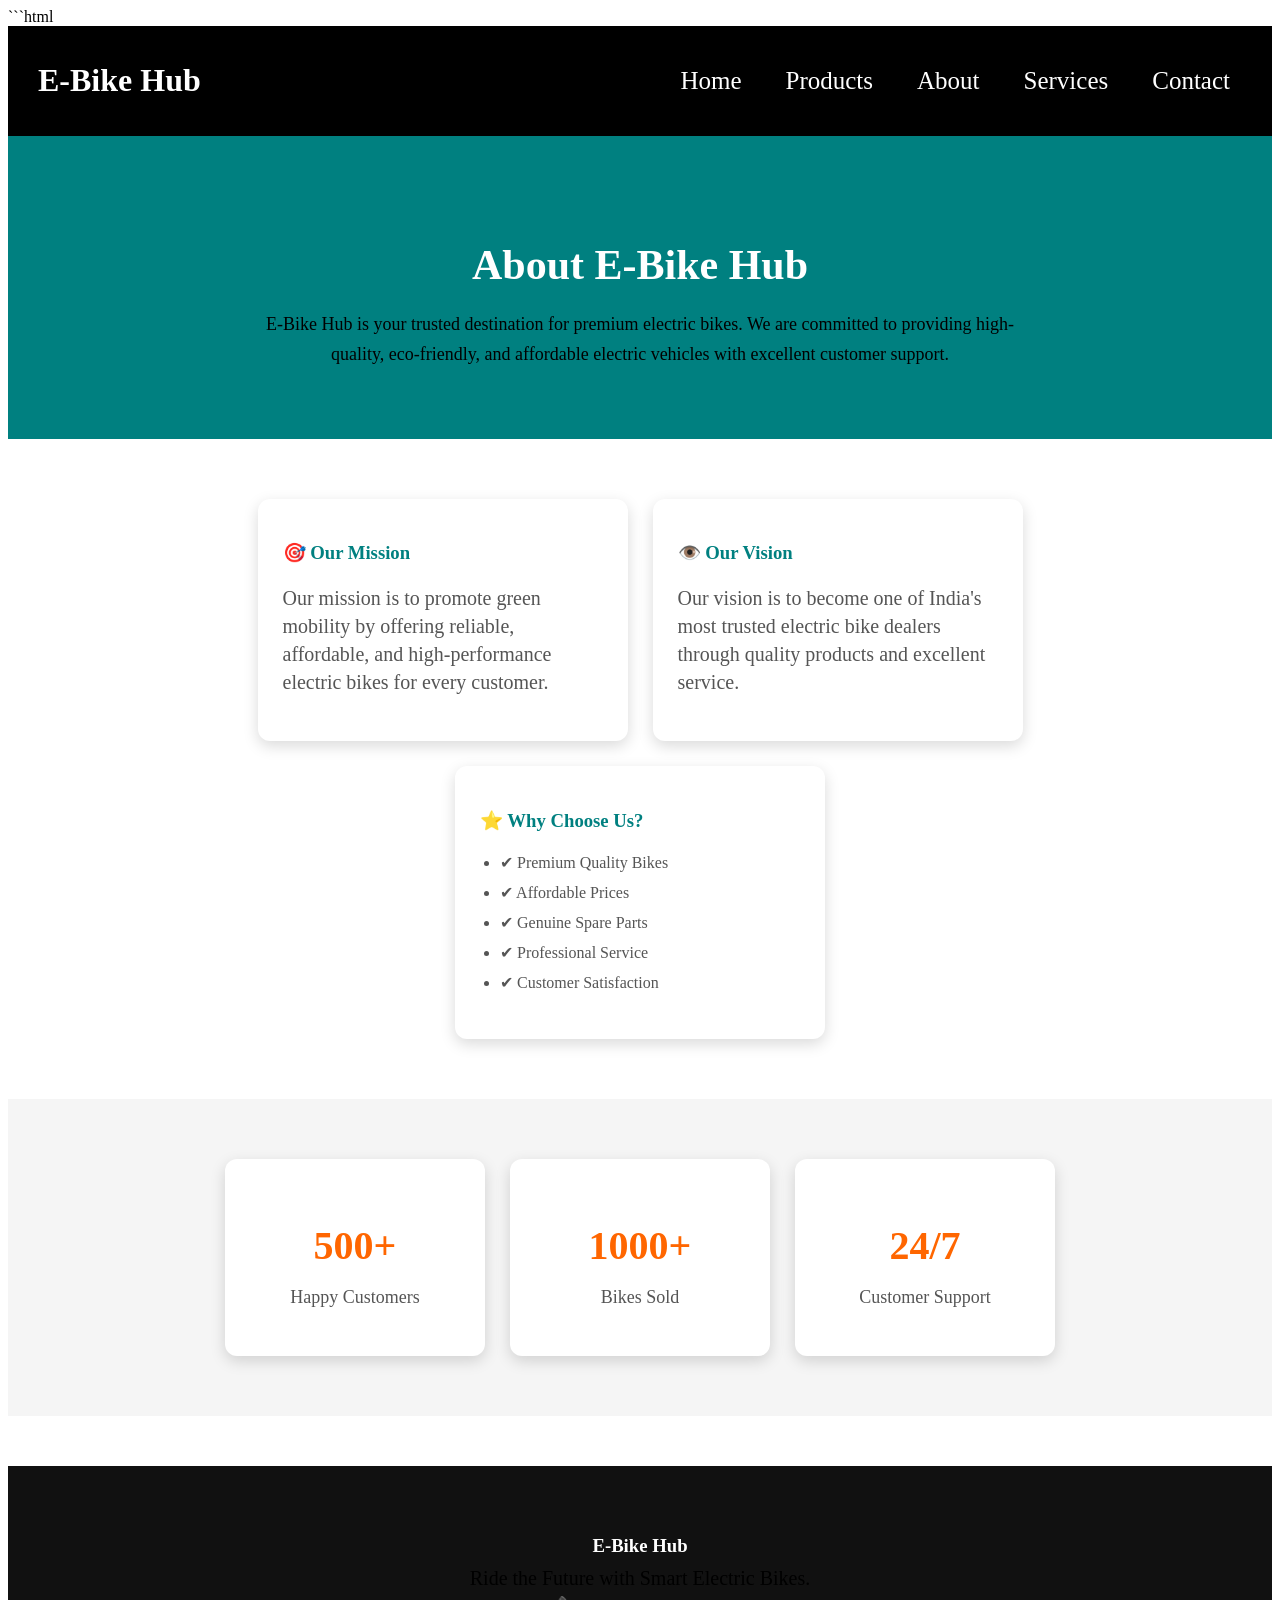
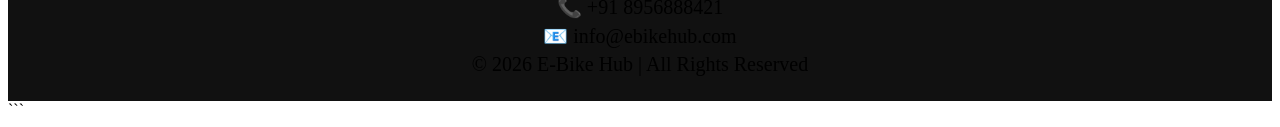
<file: about.html>
```html
<!DOCTYPE html>
<html lang="en">
<head>
    <meta charset="UTF-8">
    <meta name="viewport" content="width=device-width, initial-scale=1.0">
    <title>About Us | E-Bike Hub</title>
    <link rel="stylesheet" href="style.css">
</head>
<body>

<header>
    <h1>E-Bike Hub</h1>

    <nav>
        <a href="index.html">Home</a>
        <a href="Product.html">Products</a>
        <a href="about.html">About</a>
        <a href="services.html">Services</a>
        <a href="contact.html">Contact</a>
    </nav>
</header>

<section class="about-hero">
    <h2>About E-Bike Hub</h2>
    <p>
        E-Bike Hub is your trusted destination for premium electric bikes.
        We are committed to providing high-quality, eco-friendly, and affordable
        electric vehicles with excellent customer support.
    </p>
</section>

<section class="about-content">

    <div class="about-box">
        <h3>🎯 Our Mission</h3>
        <p>
            Our mission is to promote green mobility by offering reliable,
            affordable, and high-performance electric bikes for every customer.
        </p>
    </div>

    <div class="about-box">
        <h3>👁️ Our Vision</h3>
        <p>
            Our vision is to become one of India's most trusted electric bike
            dealers through quality products and excellent service.
        </p>
    </div>

    <div class="about-box">
        <h3>⭐ Why Choose Us?</h3>
        <ul>
            <li>✔ Premium Quality Bikes</li>
            <li>✔ Affordable Prices</li>
            <li>✔ Genuine Spare Parts</li>
            <li>✔ Professional Service</li>
            <li>✔ Customer Satisfaction</li>
        </ul>
    </div>

</section>

<section class="about-stats">

    <div class="stat-card">
        <h2>500+</h2>
        <p>Happy Customers</p>
    </div>

    <div class="stat-card">
        <h2>1000+</h2>
        <p>Bikes Sold</p>
    </div>

    <div class="stat-card">
        <h2>24/7</h2>
        <p>Customer Support</p>
    </div>

</section>

<footer>
    <h3>E-Bike Hub</h3>
    <p>Ride the Future with Smart Electric Bikes.</p>
    <p>📞 +91 8956888421</p>
    <p>📧 info@ebikehub.com</p>
    <p>© 2026 E-Bike Hub | All Rights Reserved</p>
</footer>

</body>
</html>
```
</file>
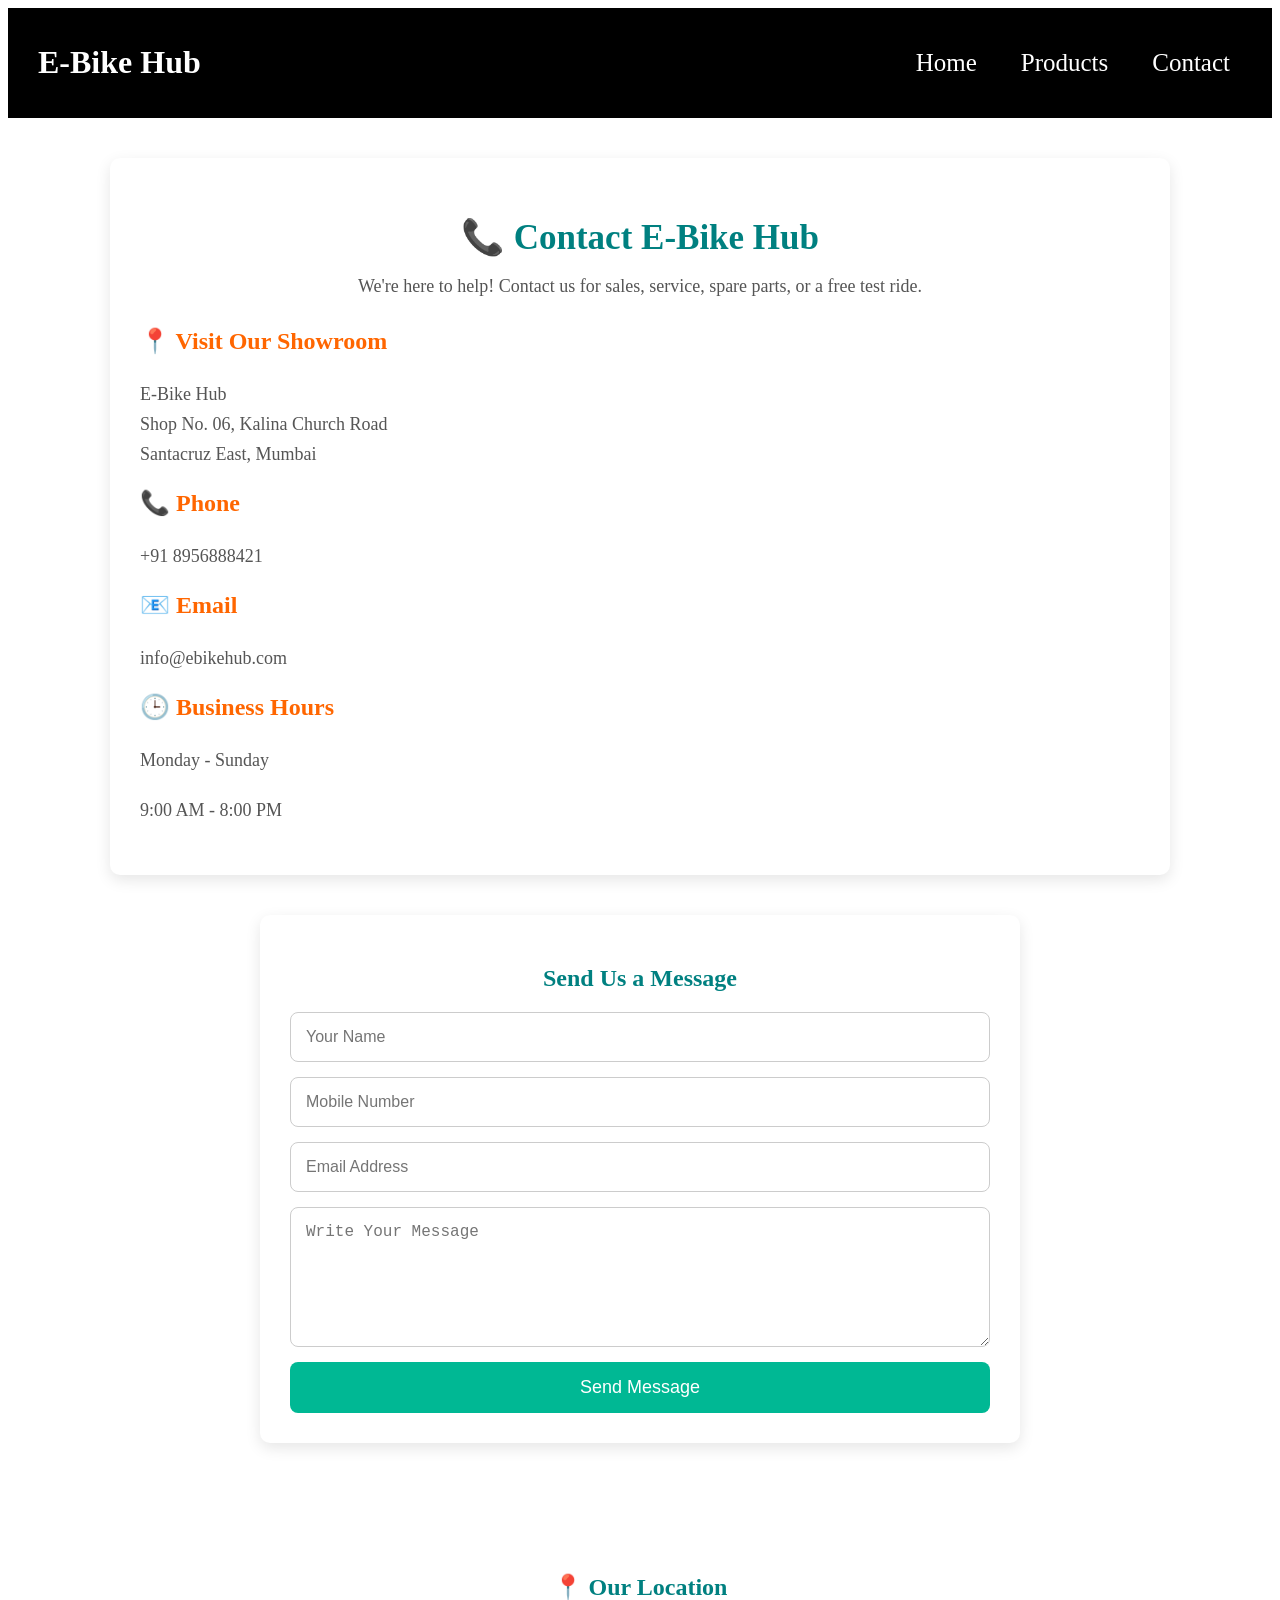
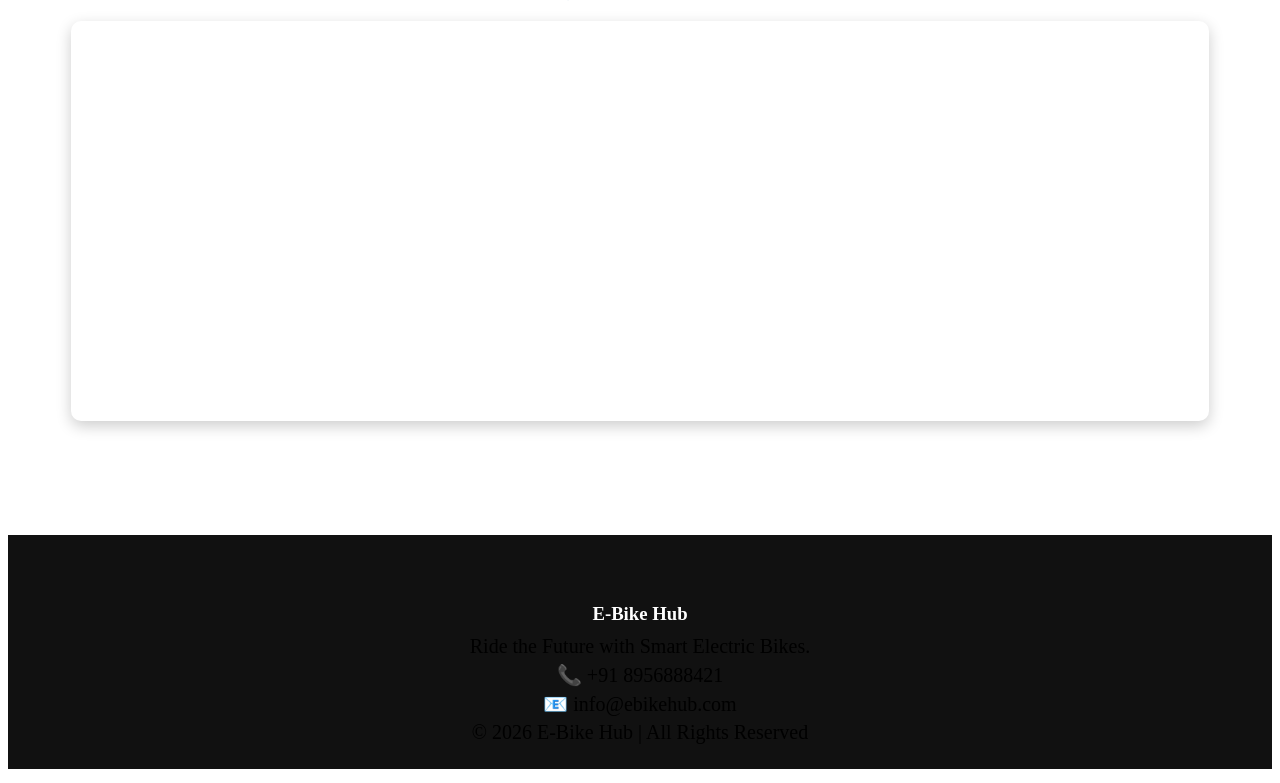
<file: contact.html>
<!DOCTYPE html>
<html lang="en">
<head>
    <meta charset="UTF-8">
    <meta name="viewport" content="width=device-width, initial-scale=1.0">
    <title>Contact Us | E-Bike Hub</title>
    <link rel="stylesheet" href="style.css">
</head>
<body>

<header>
    <h1>E-Bike Hub</h1>

    <nav>
        <a href="index.html">Home</a>
        <a href="Product.html">Products</a>
        <a href="contact.html">Contact</a>
    </nav>
</header>

<section class="contact-page">
    <h2>📞 Contact E-Bike Hub</h2>
    <p>We're here to help! Contact us for sales, service, spare parts, or a free test ride.</p>

    <div class="contact-info">

        <h3>📍 Visit Our Showroom</h3>
        <p>
            E-Bike Hub <br>
            Shop No. 06, Kalina Church Road <br>
            Santacruz East, Mumbai
        </p>

        <h3>📞 Phone</h3>
        <p>+91 8956888421</p>

        <h3>📧 Email</h3>
        <p>info@ebikehub.com</p>

        <h3>🕒 Business Hours</h3>
        <p>Monday - Sunday</p>
        <p>9:00 AM - 8:00 PM</p>

    </div>
</section>

<section class="contact-form">
    <h2>Send Us a Message</h2>

    <form>
        <input type="text" placeholder="Your Name" required>

        <input type="tel" placeholder="Mobile Number" required>

        <input type="email" placeholder="Email Address" required>

        <textarea rows="6" placeholder="Write Your Message" required></textarea>

        <button type="submit">Send Message</button>
    </form>
</section>

<section class="map">
    <h2>📍 Our Location</h2>

    <iframe
        src="https://www.google.com/maps/embed?pb=!1m18!1m12!1m3!1d3770.643398926283!2d72.86802759999999!3d19.079410100000004!2m3!1f0!2f0!3f0!3m2!1i1024!2i768!4f13.1!3m3!1m2!1s0x3be7a92e99c13399%3A0xb0d055a4bb04dc0d!2sE-Bike%20Hub!5e0!3m2!1sen!2sin!4v1781873737585!5m2!1sen!2sin"
        width="100%"
        height="400"
        style="border:0;"
        allowfullscreen=""
        loading="lazy">
    </iframe>
</section>

<footer>
    <h3>E-Bike Hub</h3>
    <p>Ride the Future with Smart Electric Bikes.</p>
    <p>📞 +91 8956888421</p>
    <p>📧 info@ebikehub.com</p>
    <p>© 2026 E-Bike Hub | All Rights Reserved</p>
</footer>

</body>
</html>
</file>
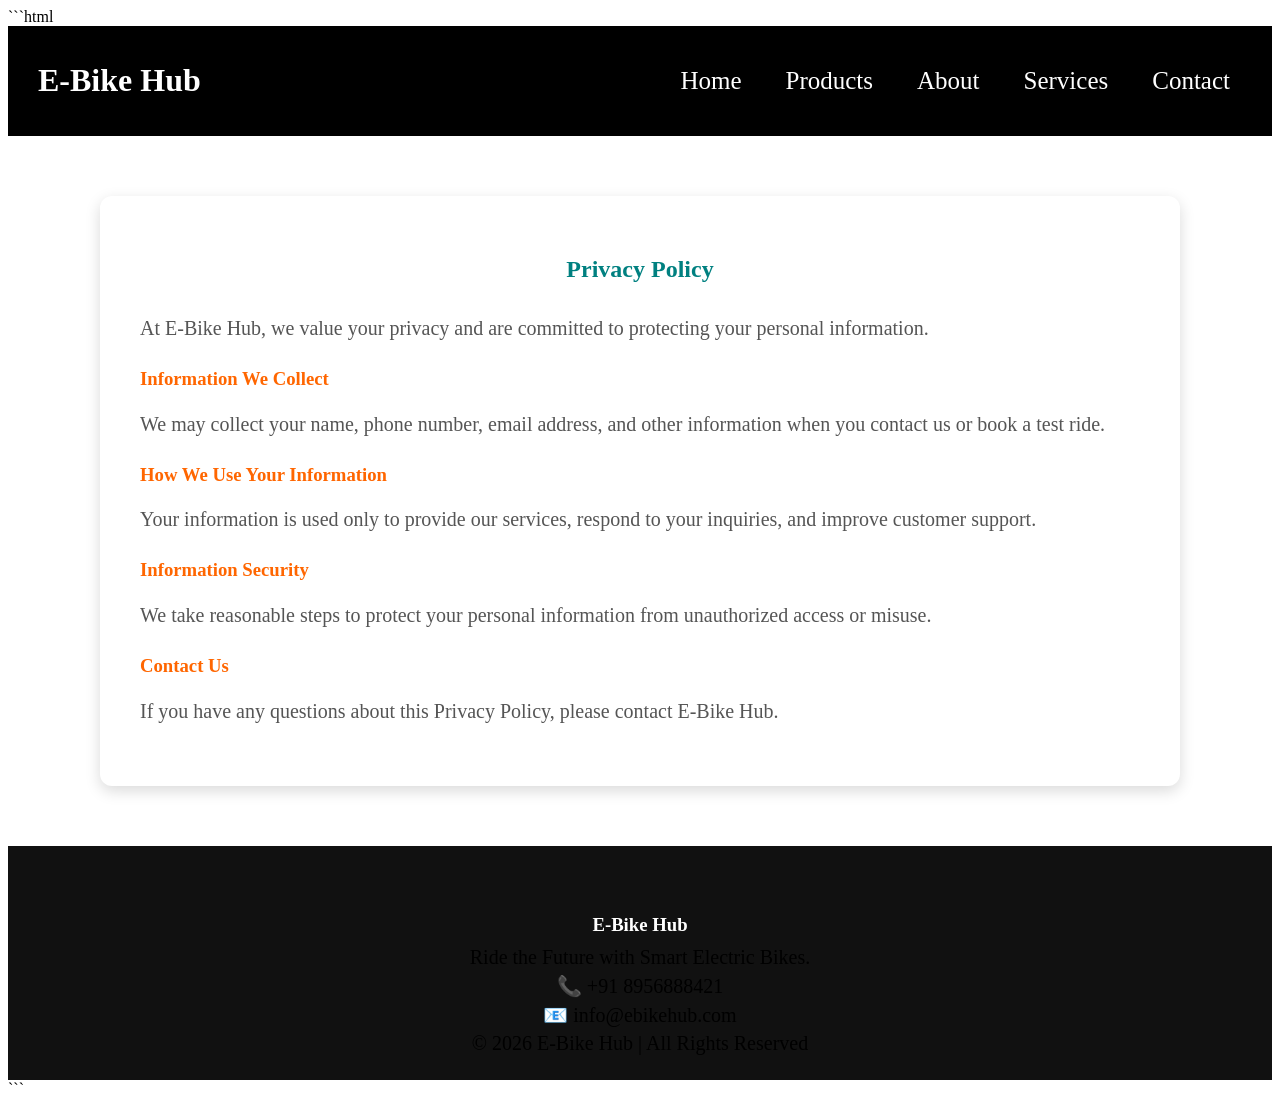
<file: privacy.html>
```html
<!DOCTYPE html>
<html lang="en">
<head>
    <meta charset="UTF-8">
    <meta name="viewport" content="width=device-width, initial-scale=1.0">
    <title>Privacy Policy | E-Bike Hub</title>
    <link rel="stylesheet" href="style.css">
</head>
<body>

<header>
    <h1>E-Bike Hub</h1>

    <nav>
        <a href="index.html">Home</a>
        <a href="Product.html">Products</a>
        <a href="about.html">About</a>
        <a href="services.html">Services</a>
        <a href="contact.html">Contact</a>
    </nav>
</header>

<section class="privacy-page">

    <h2>Privacy Policy</h2>

    <p>
        At E-Bike Hub, we value your privacy and are committed to protecting
        your personal information.
    </p>

    <h3>Information We Collect</h3>
    <p>
        We may collect your name, phone number, email address, and other
        information when you contact us or book a test ride.
    </p>

    <h3>How We Use Your Information</h3>
    <p>
        Your information is used only to provide our services, respond to
        your inquiries, and improve customer support.
    </p>

    <h3>Information Security</h3>
    <p>
        We take reasonable steps to protect your personal information from
        unauthorized access or misuse.
    </p>

    <h3>Contact Us</h3>
    <p>
        If you have any questions about this Privacy Policy, please contact
        E-Bike Hub.
    </p>

</section>

<footer>
    <h3>E-Bike Hub</h3>
    <p>Ride the Future with Smart Electric Bikes.</p>
    <p>📞 +91 8956888421</p>
    <p>📧 info@ebikehub.com</p>
    <p>© 2026 E-Bike Hub | All Rights Reserved</p>
</footer>

</body>
</html>
```
</file>
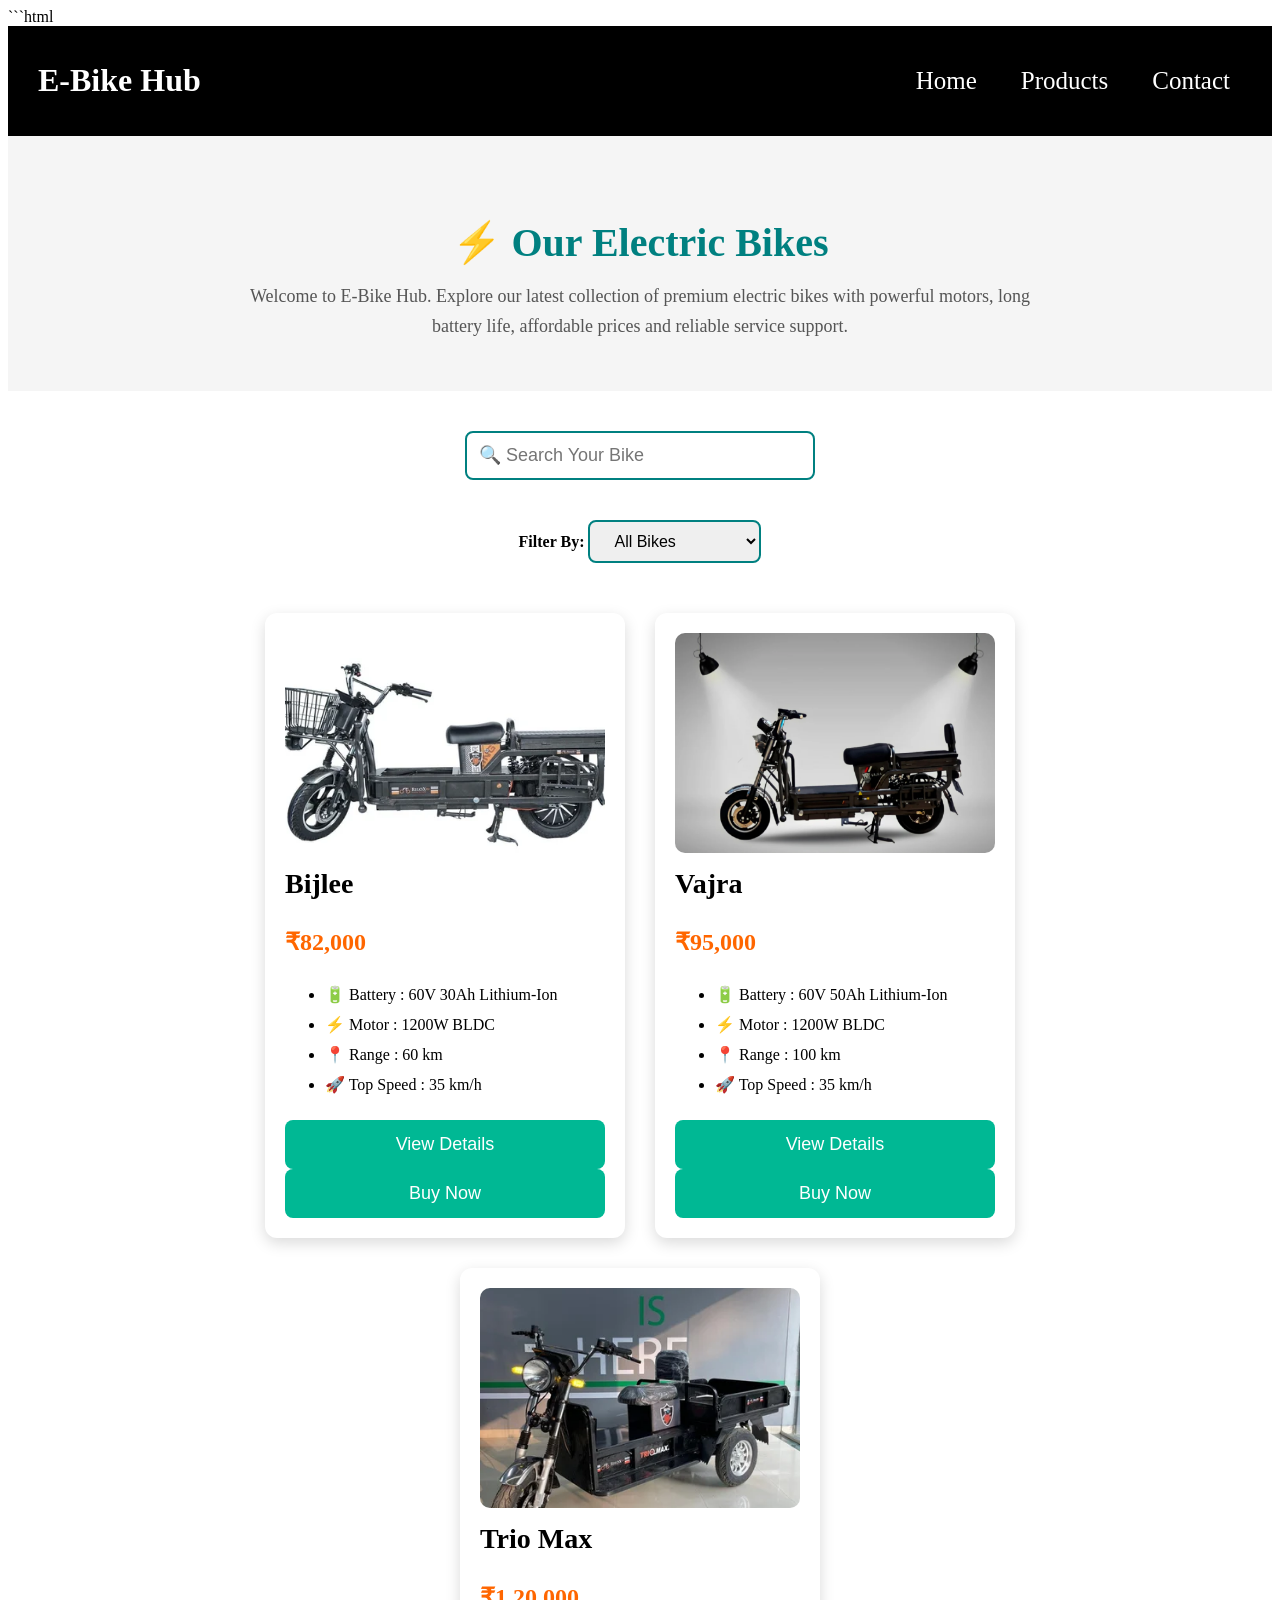
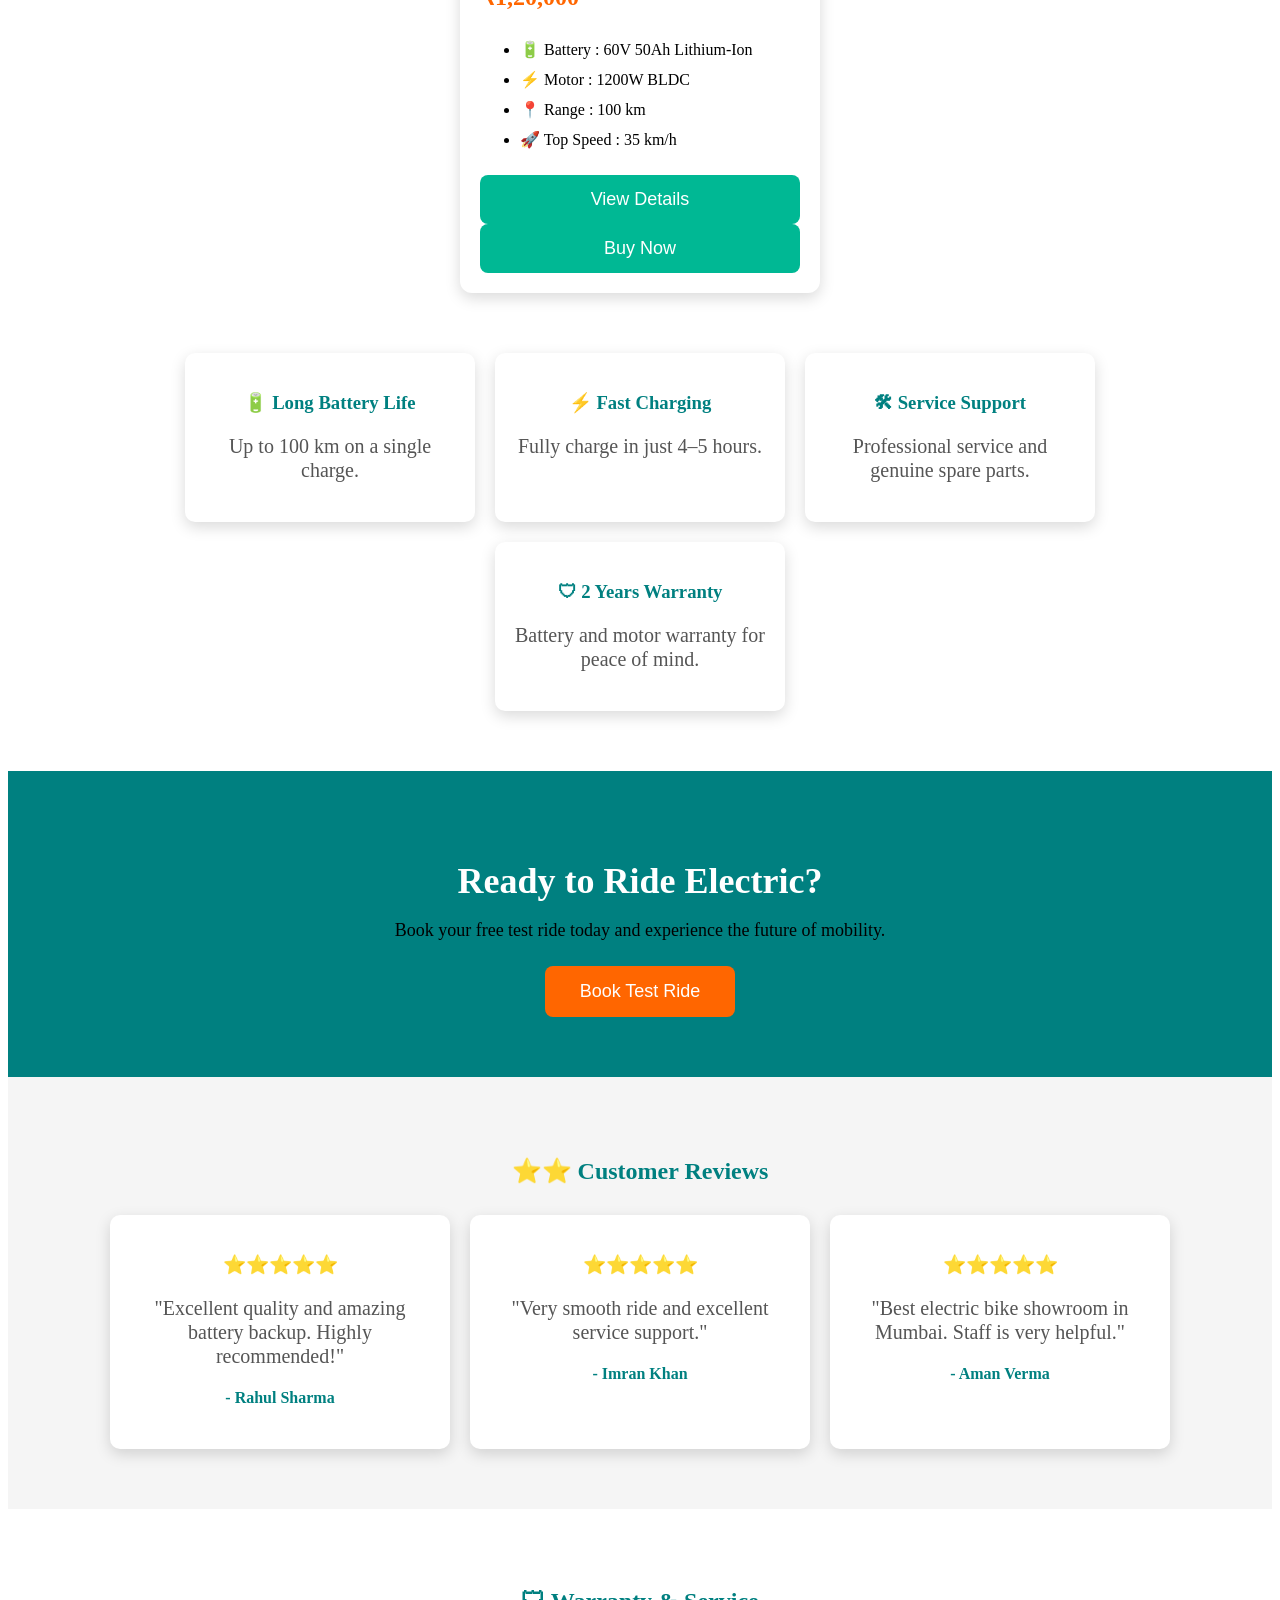
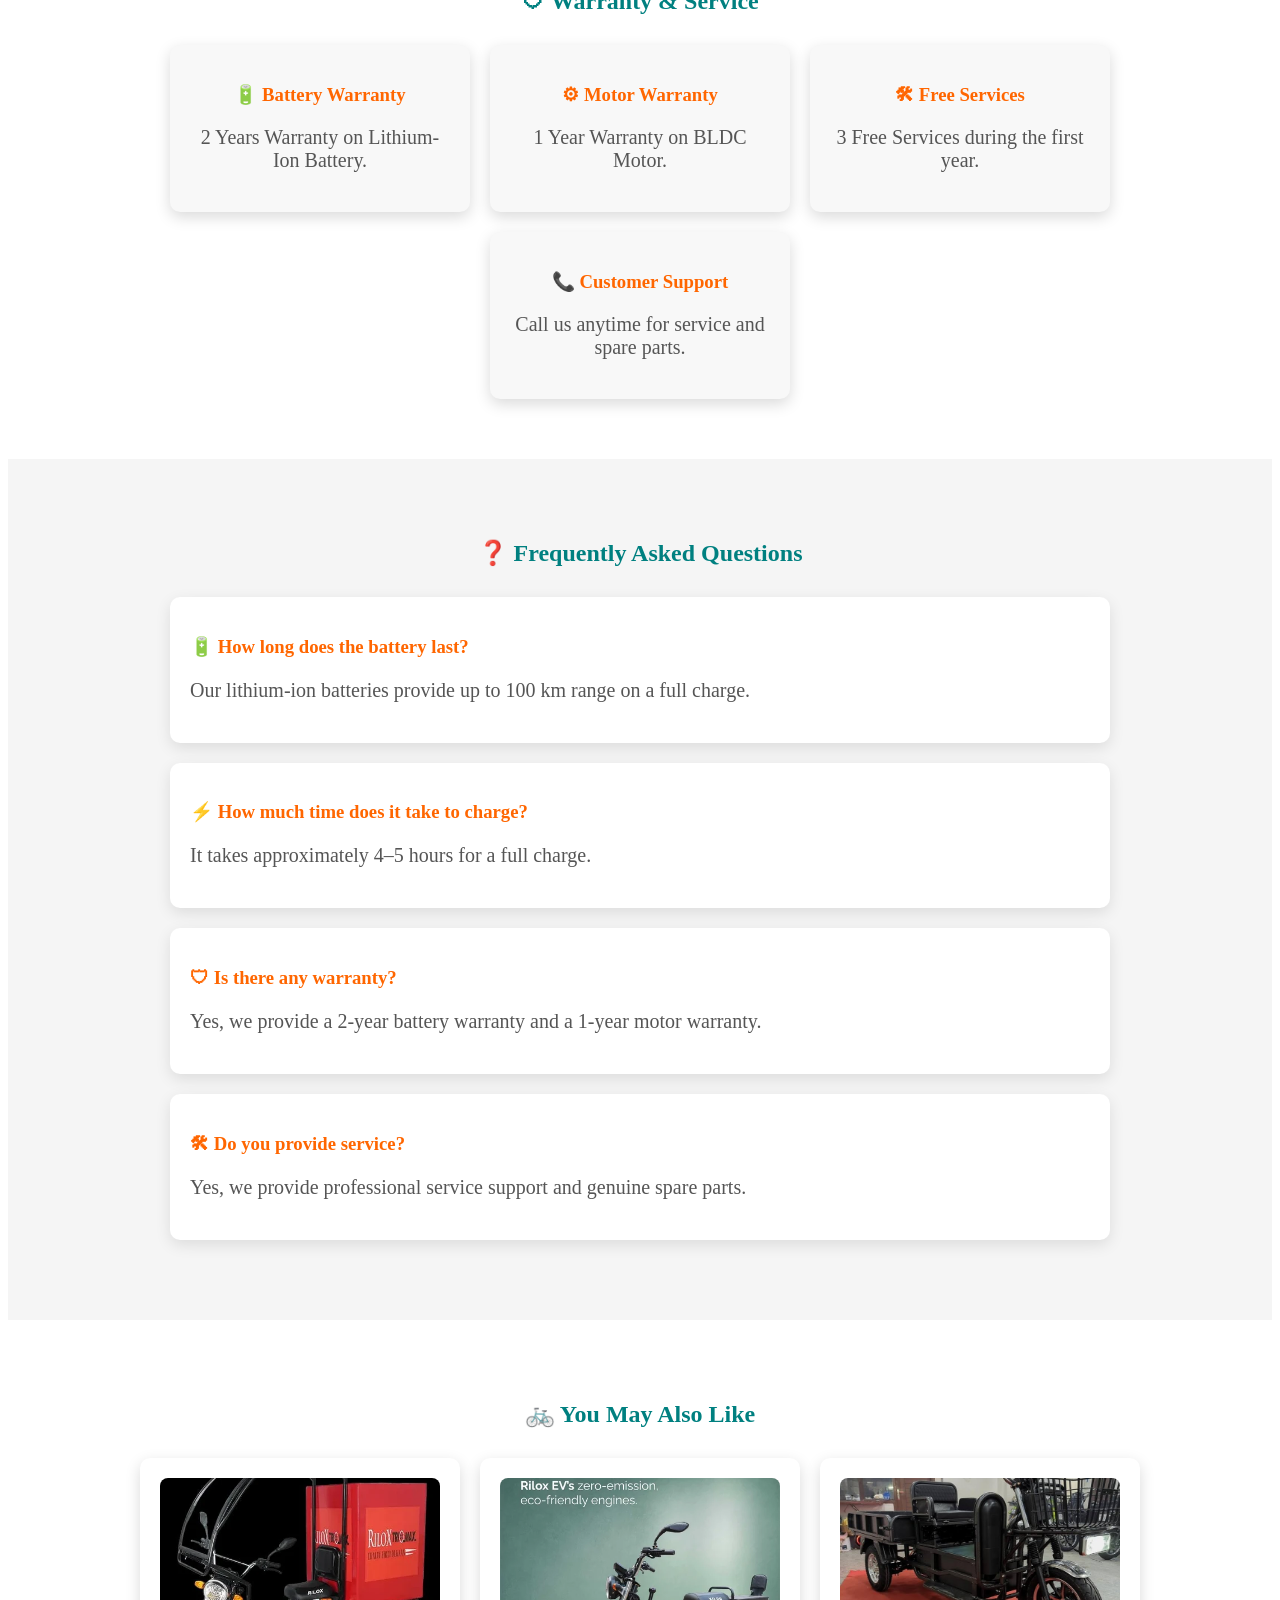
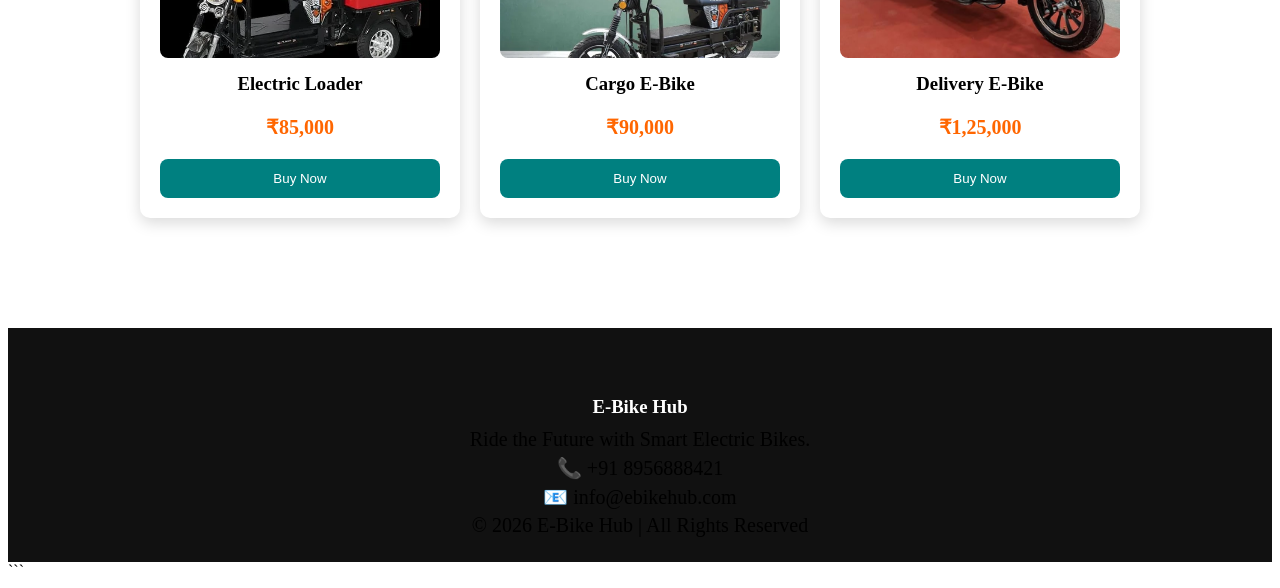
<file: Product.html>
```html
<!DOCTYPE html>
<html lang="en">
<head>
    <meta charset="UTF-8">
    <meta name="viewport" content="width=device-width, initial-scale=1.0">
    <title>Products | E-Bike Hub</title>
    <link rel="stylesheet" href="style.css">
</head>
<body>

<header>
    <h1>E-Bike Hub</h1>

    <nav>
        <a href="index.html">Home</a>
        <a href="Product.html">Products</a>
        <a href="contact.html">Contact</a>
    </nav>
</header>

<section class="product-page">

    <h2>⚡ Our Electric Bikes</h2>

    <p>
        Welcome to E-Bike Hub. Explore our latest collection of
        premium electric bikes with powerful motors, long battery life,
        affordable prices and reliable service support.
    </p>

</section>

<section class="search-box">
    <input type="text" id="searchBox" placeholder="🔍 Search Your Bike"   onkeyup="searchBike()">
</section>  

<section class="filter-section">

    <label><b>Filter By:</b></label>

    <select id="filter" onchange="filterBike()">
        <option value="all">All Bikes</option>
        <option value="budget">Under ₹90,000</option>
        <option value="premium">Above ₹90,000</option>
    </select>

</section>

<section class="products">

    <div class="product-card budget">
        <img src="images/img-20231028-wa0030-500x500.webp" alt="Bijlee">
        <h3>Bijlee</h3>
        <p class="price">₹82,000</p>

        <ul>
            <li>🔋 Battery : 60V 30Ah Lithium-Ion</li>
            <li>⚡ Motor : 1200W BLDC</li>
            <li>📍 Range : 60 km</li>
            <li>🚀 Top Speed : 35 km/h</li>
        </ul> 
        <button onclick="showDetails('Bijlee')">View Details</button>

       <button onclick="buyNow('Bijlee')">Buy Now</button>
         
    </div>

   <div class="product-card premium">
        <img src="images/vajra-battery-operated-scooter-1000x1000.webp" alt="Vajra">
        <h3>Vajra</h3>
        <p class="price">₹95,000</p>

        <ul>
            <li>🔋 Battery : 60V 50Ah Lithium-Ion</li>
            <li>⚡ Motor : 1200W BLDC</li>
            <li>📍 Range : 100 km</li>
            <li>🚀 Top Speed : 35 km/h</li>
        </ul> 

        <button onclick="showDetails('Vajra')">View Details</button>
         <button onclick="buyNow('Vajra')">Buy Now</button>
        
    </div>

    <div class="product-card premium">
        <img src="images/trio max 3 viller.webp" alt="Trio Max">
        <h3>Trio Max</h3>
        <p class="price">₹1,20,000</p>

        <ul>
            <li>🔋 Battery : 60V 50Ah Lithium-Ion</li>
            <li>⚡ Motor : 1200W BLDC</li>
            <li>📍 Range : 100 km</li>
            <li>🚀 Top Speed : 35 km/h</li>
        </ul>  
        <button onclick="showDetails('Trio Max')">View Details</button>

        <button onclick="buyNow('Trio Max')">Buy Now</button>
    </div>
     
</section>


<section class="product-features">

    <div class="feature-box">
        <h3>🔋 Long Battery Life</h3>
        <p>Up to 100 km on a single charge.</p>
    </div>

    <div class="feature-box">
        <h3>⚡ Fast Charging</h3>
        <p>Fully charge in just 4–5 hours.</p>
    </div>

    <div class="feature-box">
        <h3>🛠 Service Support</h3>
        <p>Professional service and genuine spare parts.</p>
    </div>

    <div class="feature-box">
        <h3>🛡 2 Years Warranty</h3>
        <p>Battery and motor warranty for peace of mind.</p>
    </div>

</section>  



<section class="cta-product">
    <h2>Ready to Ride Electric?</h2>
    <p>Book your free test ride today and experience the future of mobility.</p>

    <a href="contact.html">
        <button>Book Test Ride</button>
    </a>
</section>  

<section class="reviews">

    <h2>⭐⭐ Customer Reviews</h2>

    <div class="review-container">

        <div class="review-card">
            <h3>⭐⭐⭐⭐⭐</h3>
            <p>"Excellent quality and amazing battery backup. Highly recommended!"</p>
            <h4>- Rahul Sharma</h4>
        </div>

        <div class="review-card">
            <h3>⭐⭐⭐⭐⭐</h3>
            <p>"Very smooth ride and excellent service support."</p>
            <h4>- Imran Khan</h4>
        </div>

        <div class="review-card">
            <h3>⭐⭐⭐⭐⭐</h3>
            <p>"Best electric bike showroom in Mumbai. Staff is very helpful."</p>
            <h4>- Aman Verma</h4>
        </div>

    </div>

</section>  

<section class="warranty">

    <h2>🛡 Warranty & Service</h2>

    <div class="warranty-container">

        <div class="warranty-card">
            <h3>🔋 Battery Warranty</h3>
            <p>2 Years Warranty on Lithium-Ion Battery.</p>
        </div>

        <div class="warranty-card">
            <h3>⚙ Motor Warranty</h3>
            <p>1 Year Warranty on BLDC Motor.</p>
        </div>

        <div class="warranty-card">
            <h3>🛠 Free Services</h3>
            <p>3 Free Services during the first year.</p>
        </div>

        <div class="warranty-card">
            <h3>📞 Customer Support</h3>
            <p>Call us anytime for service and spare parts.</p>
        </div>

    </div>

</section>  

<section class="product-faq">

    <h2>❓ Frequently Asked Questions</h2>

    <div class="faq-item">
        <h3>🔋 How long does the battery last?</h3>
        <p>Our lithium-ion batteries provide up to 100 km range on a full charge.</p>
    </div>

    <div class="faq-item">
        <h3>⚡ How much time does it take to charge?</h3>
        <p>It takes approximately 4–5 hours for a full charge.</p>
    </div>

    <div class="faq-item">
        <h3>🛡 Is there any warranty?</h3>
        <p>Yes, we provide a 2-year battery warranty and a 1-year motor warranty.</p>
    </div>

    <div class="faq-item">
        <h3>🛠 Do you provide service?</h3>
        <p>Yes, we provide professional service support and genuine spare parts.</p>
    </div>

</section>  

<section class="related-products">

    <h2>🚲 You May Also Like</h2>

    <div class="related-container">

        <div class="related-card">
            <img src="images/1 loader.webp" alt="Electric Loader">
            <h3>Electric Loader</h3>
            <p>₹85,000</p>
            <button onclick="buyNow('Electric Loader')">Buy Now</button>
        </div>

        <div class="related-card">
            <img src="images/2 loader.webp" alt="Cargo E-Bike">
            <h3>Cargo E-Bike</h3>
            <p>₹90,000</p>
            <button onclick="buyNow('Cargo E-Bike')">Buy Now</button>
        </div>

        <div class="related-card">
            <img src="images/3 loader.jpg" alt="Delivery E-Bike">
            <h3>Delivery E-Bike</h3>
            <p>₹1,25,000</p>
            <button onclick="buyNow('Delivery E-Bike')">Buy Now</button>
        </div>

    </div>

</section>


<footer>
    <h3>E-Bike Hub</h3>
    <p>Ride the Future with Smart Electric Bikes.</p>
    <p>📞 +91 8956888421</p>
    <p>📧 info@ebikehub.com</p>
    <p>© 2026 E-Bike Hub | All Rights Reserved</p>
</footer>  

<div id="popup" class="popup">

    <div class="popup-content">

        <span class="close" onclick="closePopup()">&times;</span>

        <h2 id="bikeTitle"></h2>

        <p id="bikeInfo"></p>

        <button onclick="closePopup()">Close</button>

    </div>

</div>

<script src="script.js"></script>

</body>
</html>
```
</file>
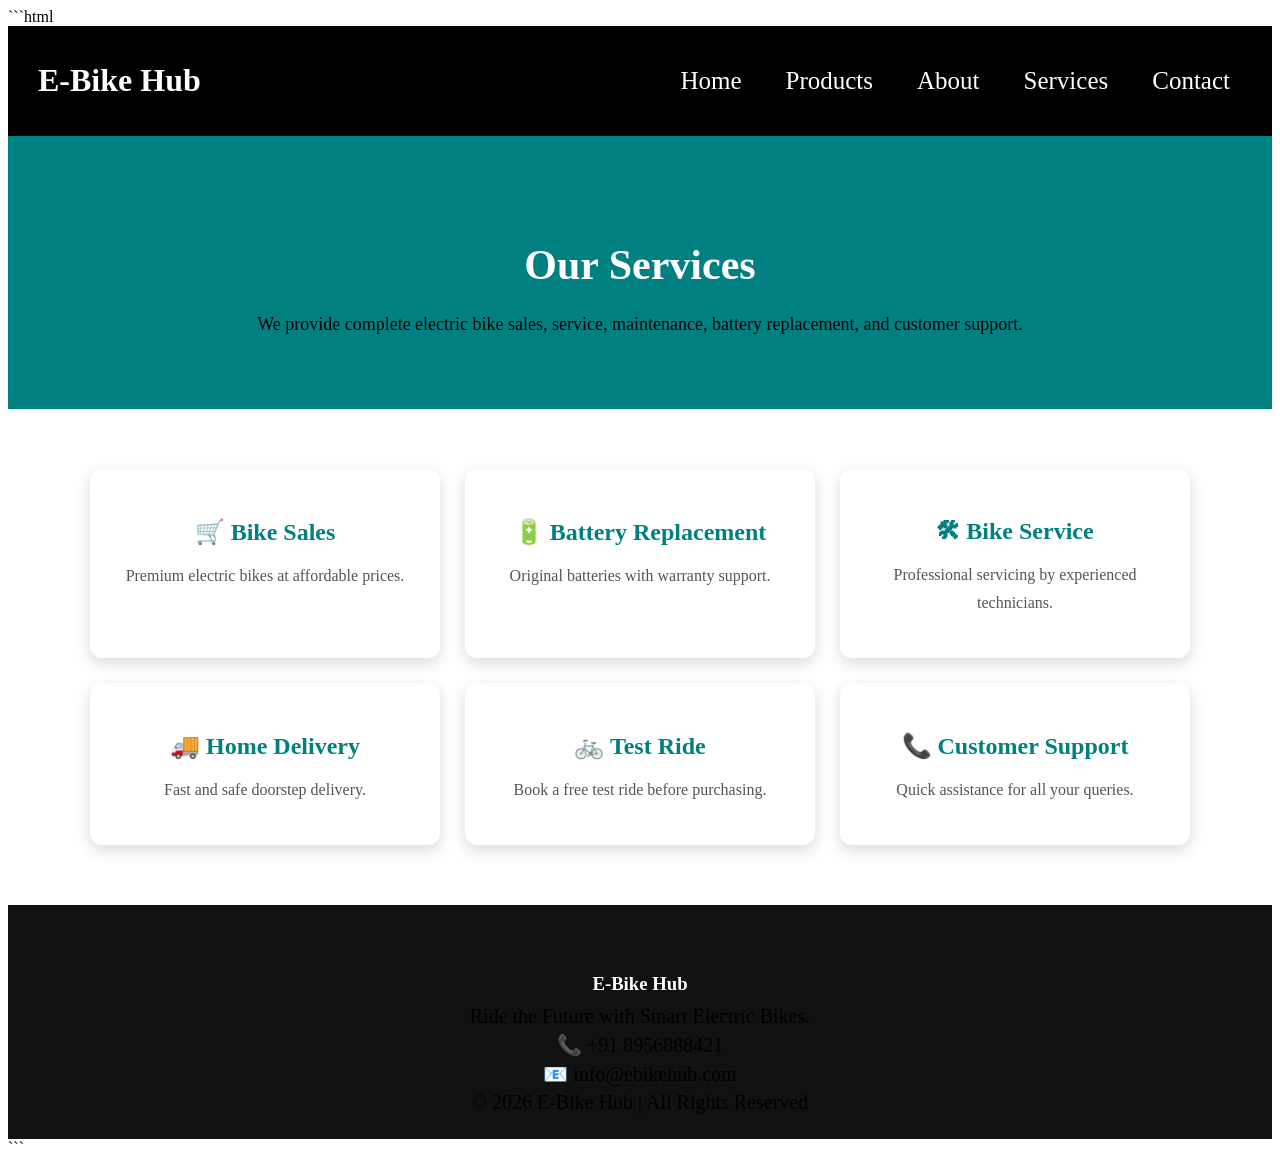
<file: services.html>
```html
<!DOCTYPE html>
<html lang="en">
<head>
    <meta charset="UTF-8">
    <meta name="viewport" content="width=device-width, initial-scale=1.0">
    <title>Services | E-Bike Hub</title>
    <link rel="stylesheet" href="style.css">
</head>
<body>

<header>
    <h1>E-Bike Hub</h1>

    <nav>
        <a href="index.html">Home</a>
        <a href="Product.html">Products</a>
        <a href="about.html">About</a>
        <a href="services.html">Services</a>
        <a href="contact.html">Contact</a>
    </nav>
</header>

<section class="service-hero">
    <h2>Our Services</h2>
    <p>
        We provide complete electric bike sales, service, maintenance,
        battery replacement, and customer support.
    </p>
</section>

<section class="services-container">

    <div class="service-card">
        <h3>🛒 Bike Sales</h3>
        <p>Premium electric bikes at affordable prices.</p>
    </div>

    <div class="service-card">
        <h3>🔋 Battery Replacement</h3>
        <p>Original batteries with warranty support.</p>
    </div>

    <div class="service-card">
        <h3>🛠 Bike Service</h3>
        <p>Professional servicing by experienced technicians.</p>
    </div>

    <div class="service-card">
        <h3>🚚 Home Delivery</h3>
        <p>Fast and safe doorstep delivery.</p>
    </div>

    <div class="service-card">
        <h3>🚲 Test Ride</h3>
        <p>Book a free test ride before purchasing.</p>
    </div>

    <div class="service-card">
        <h3>📞 Customer Support</h3>
        <p>Quick assistance for all your queries.</p>
    </div>

</section>

<footer>
    <h3>E-Bike Hub</h3>
    <p>Ride the Future with Smart Electric Bikes.</p>
    <p>📞 +91 8956888421</p>
    <p>📧 info@ebikehub.com</p>
    <p>© 2026 E-Bike Hub | All Rights Reserved</p>
</footer>

</body>
</html>
```
</file>
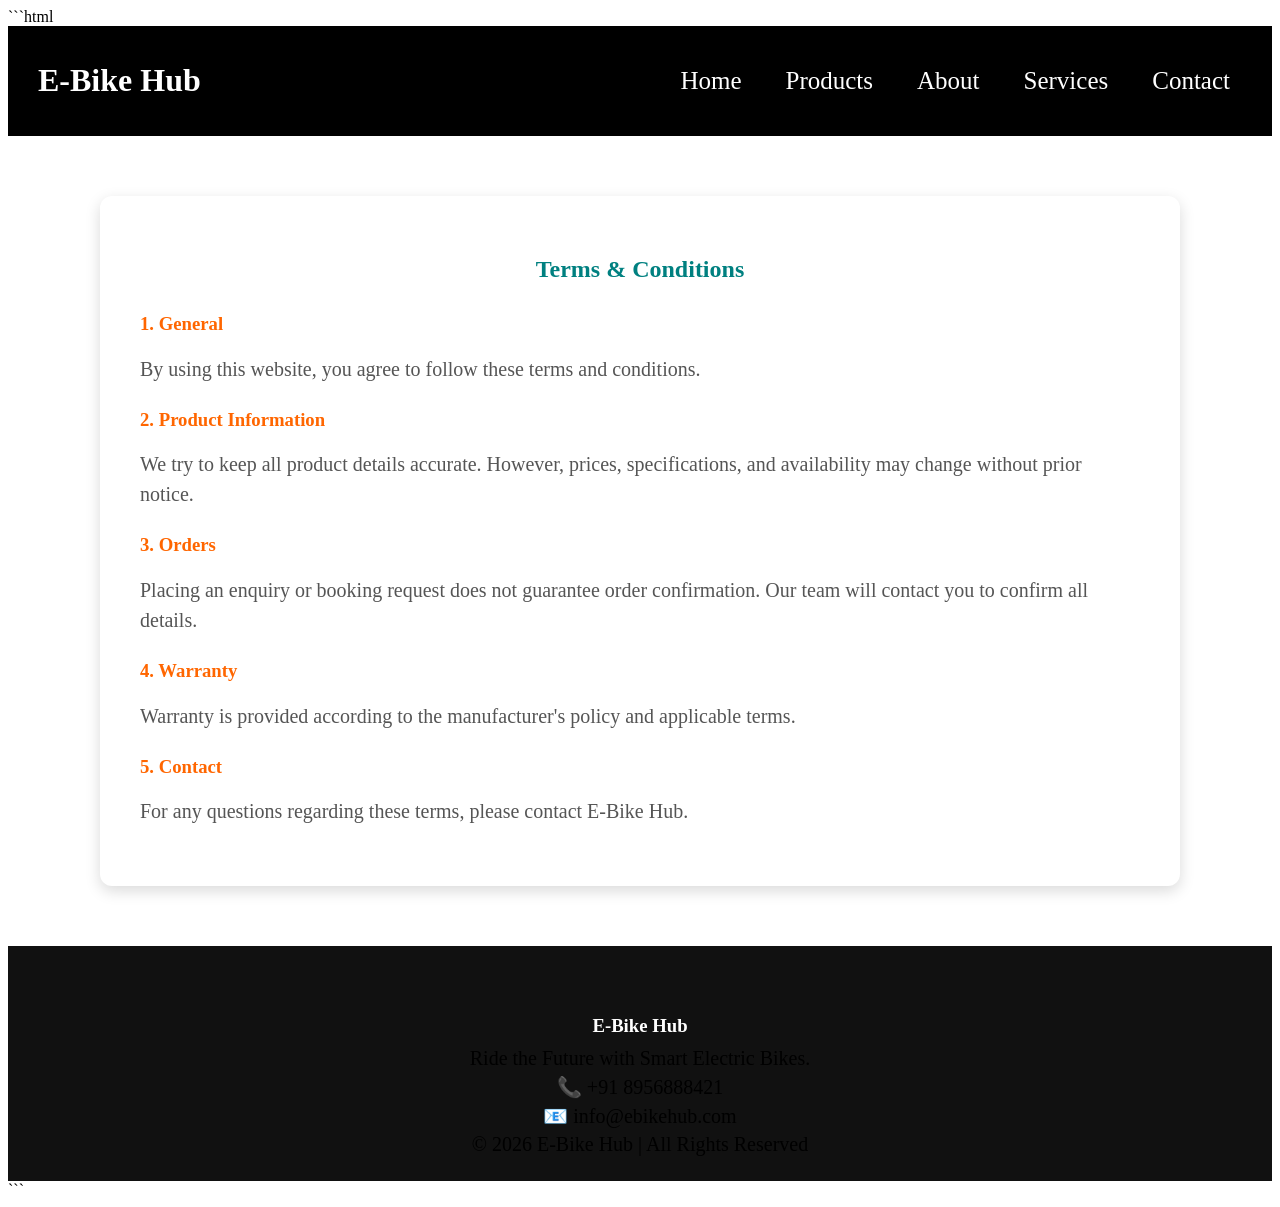
<file: terms.html>
```html
<!DOCTYPE html>
<html lang="en">
<head>
    <meta charset="UTF-8">
    <meta name="viewport" content="width=device-width, initial-scale=1.0">
    <title>Terms & Conditions | E-Bike Hub</title>
    <link rel="stylesheet" href="style.css">
</head>
<body>

<header>
    <h1>E-Bike Hub</h1>

    <nav>
        <a href="index.html">Home</a>
        <a href="Product.html">Products</a>
        <a href="about.html">About</a>
        <a href="services.html">Services</a>
        <a href="contact.html">Contact</a>
    </nav>
</header>

<section class="terms-page">

    <h2>Terms & Conditions</h2>

    <h3>1. General</h3>
    <p>
        By using this website, you agree to follow these terms and conditions.
    </p>

    <h3>2. Product Information</h3>
    <p>
        We try to keep all product details accurate. However, prices,
        specifications, and availability may change without prior notice.
    </p>

    <h3>3. Orders</h3>
    <p>
        Placing an enquiry or booking request does not guarantee order
        confirmation. Our team will contact you to confirm all details.
    </p>

    <h3>4. Warranty</h3>
    <p>
        Warranty is provided according to the manufacturer's policy and
        applicable terms.
    </p>

    <h3>5. Contact</h3>
    <p>
        For any questions regarding these terms, please contact E-Bike Hub.
    </p>

</section>

<footer>
    <h3>E-Bike Hub</h3>
    <p>Ride the Future with Smart Electric Bikes.</p>
    <p>📞 +91 8956888421</p>
    <p>📧 info@ebikehub.com</p>
    <p>© 2026 E-Bike Hub | All Rights Reserved</p>
</footer>

</body>
</html>
```
</file>
<file: style.css>
header{
    background-color: black;
    color: white;
    display: flex;
    justify-content: space-between;
    align-items: center;
    padding: 15px 30px;
}




.hero{
   background-image: url(images/hero\ chenge\ image.png);
    height: 400px;
    background-size: 100% 100%;
    background-position: center;
    display: flex;
    flex-direction: column;
    justify-content: center;
    align-items: center;
    color: white;
    text-shadow: 2px 2px 5px black;
    background-repeat: no-repeat;
     background-color: #ffffff;
      padding-top: 40px;
}
nav{
    display: flex;
    flex-direction: row;/*important*/
    gap: 20px;
}
nav a{
    text-decoration: none;
    color:white;
    font-size: 25px;
    padding: 6px 12px;
    border-radius: 5px;
    transition: 3s;
}
nav a:hover{
    background-color: black;
    color: white;
    border-radius: 8px;
}
H2{
    align-items: center;
    text-align: center;
}
p{
   
  color:black;
  font-size: 20px;
    gap: 20px;
}
button{
    background-color: blue;
    color: white;
    padding: 10px 20px;
    border: none;
    cursor: pointer;
    border-radius: 10px;
    }
    button:hover{
        background: #084298;
        transform: scale(1.05);
    }
img{
    display: block;
    max-width: 100%;
}
.bike-card{
    
    text-align: center;
    margin: 20px;
    padding: 15px;
    border: 1px solid#ddd;
}
.bikes-card{
    display: grid;
    grid-template-columns: repeat(auto-fit, minmax(250px, 1fr));
    gap: 20px;
}
.bike-card img {
    width: 100%;
    height: 200px;
    object-fit: contain;
}
.bike-card ul {
    text-align: left;
    margin: 10px 0;
    padding-left: 20px;
    list-style: circle;
}

.bike-card li {
    
    margin-bottom: 5px;
    font-size: 14px;
}
.bike-card ul {
    list-style-position: inside;
    padding: 0;
}
.bike-card:hover img{
    transform: scale(1.08);
}
.bike-card p{
    color:green;
    font-size:22px;
    font-weight:bold;
}
.bikes{
    
    display:grid;
    grid-template-columns:repeat(auto-fit,minmax(280px,1fr));
    gap:30px;
    padding:40px;
    background:#f5f5f5;

}
.header h1{
    margin-top: 0;
}
.why-us{
    padding: 50px 20px;
    background: #f8f8f8;
    text-align: center;
}
  .feature{
    width: 250px;
    justify-content: center;
    gap: 20px;
    flex-wrap: wrap;
    margin-top: 30px;
  } 
  .feature{
     width: 250px;
    background: yellow;
    padding: 20px;
    border-radius: 10px;
    box-shadow: 0 0 10px rgba(0,0,0,.2);
    transition: 0.3s;
  }

.feature:hover{
    transform: translateY(-8px);
}
.features{
    display: flex;
    justify-content: center;
    gap: 20px;
    flex-wrap: wrap;
}
.reviews{
    padding: 50px 20px;
    background: #f5f5f5;
    text-align: center;
}

.review-container{
    display: flex;
    justify-content: center;
    gap: 20px;
    flex-wrap: wrap;
    margin-top: 30px;

}
.review-card{
    width: 280px;
    background: white;
    padding: 20px;
    border-radius: 10px;
    box-shadow: 0 0 10px rgba(0,0,0,.2);
    transition: .3s;
}
.review-card:hover{
    transform: translateY(-8px);
}
.About{
    padding: 50px 20px;
    text-align: center;
    background: #f5f5f5;
}
.about h2{
    font-size:35px;
    margin-bottom:20px;
}
.about p{
    max-width:800px;
    margin:auto;
    line-height:1.8;
    font-size:18px;
}
.contact{
    padding: 60px 20px;
    text-align: center;
}
.contact h2{
font-size: 35px;
margin-bottom: 30px;
}
.contact form{
    width: 60%;
    margin: auto;
    display: flex;
    flex-direction: column;
    gap: 20px;
}
.contact-form input,
.contact-form textarea{
    padding: 15px;
    font-size: 16px;
    border: 1px solid #ccc;
    border-radius: 8px;
    outline: none;
}
.contact-form input:focus,
.contact-form textarea:focus{
    border-color: green;
}
.contact-form button{
    background-color: green;
    color: white;
    padding: 15px;
    font-size: 18px;
    border: none;
    border-radius: 8px;
    cursor: pointer;
    transition: 0.3s;
}

.contact-form button:hover{
    background-color: darkgreen;
}


.footer-social a:hover{
    color: limegreen;
}
.faq{
    padding: 60px 20px;
    background-color: #f5f5f5;
}

.faq h2{
    text-align: center;
    font-size: 35px;
    margin-bottom: 30px;
}

.faq-box{
    width: 80%;
    margin: 20px auto;
    background:rgb(0, 255, 76);
    padding: 20px;
    border-radius: 10px;
    box-shadow: 0 0 8px rgba(0,0,0,0.15);
}

.faq-box h3{
    margin-bottom: 10px;
    color: green;
}

.faq-box p{
    line-height: 1.6;
}
.gallery{
    padding: 60px 20px;
    background-color: #ffffff;
    text-align: center;
}

.gallery h2{
    font-size: 35px;
    margin-bottom: 10px;
}

.gallery p{
    color: gray;
    margin-bottom: 30px;
}

.gallery-container{
    display: grid;
    grid-template-columns: repeat(3, 1fr);
    gap: 20px;
}

.gallery-container img{
    width: 100%;
    height: 250px;
    object-fit: cover;
    border-radius: 10px;
    transition: 0.4s;
    cursor: pointer;
}

.gallery-container img:hover{
    transform: scale(1.05);
    box-shadow: 0 8px 20px rgba(0,0,0,0.3);
}
html{
    scroll-behavior: smooth;
}
.like-btn{
    background: white;
    border: 2px solid red;
    color: red;
    font-size: 22px;
    padding: 8px 12px;
    border-radius: 50%;
    cursor: pointer;
    margin-bottom: 10px;
}

.like-btn:hover{
    background: red;
    color: white;
}
.search{
    text-align:center;
    margin:30px 0;
}

.search input{
    width:300px;
    padding:12px;
    font-size:18px;
    border:2px solid green;
    border-radius:8px;
}
.whatsapp-btn{
    display: inline-block;
    background: #25D366;
    color: white;
    padding: 12px 20px;
    text-decoration: none;
    border-radius: 8px;
    font-size: 18px;
    font-weight: bold;
    transition: 0.3s;
}

.whatsapp-btn:hover{
    background: #1ebe5d;
}
.whatsapp-float{
    position: fixed;
    bottom: 20px;
    right: 20px;
    width: 60px;
    height: 60px;
    background: #25D366;
    color: white;
    border-radius: 50%;
    text-decoration: none;
    display: flex;
    justify-content: center;
    align-items: center;
    font-size: 30px;
    box-shadow: 0 4px 10px rgba(0,0,0,0.3);
    transition: 0.3s;
    z-index: 1000;
}

.whatsapp-float:hover{
    transform: scale(1.1);
    background: #1EBE5D;
}
.whatsapp-float img{
    width: 35px;
    height: 35px;
}
.map{
    padding:60px 20px;
    text-align:center;
}

.map h2{
    margin-bottom:20px;
}

.map iframe{
    border-radius:10px;
}

.call-btn{
    display: inline-block;
    background: #28a745;
    color: white;
    padding: 12px 20px;
    text-decoration: none;
    border-radius: 8px;
    font-size: 18px;
    font-weight: bold;
    transition: 0.3s;
}

.call-btn:hover{
    background: #218838;
}

.services{
    text-align: center;
    padding: 50px 20px;
    background: #f8f8f8;
}

.services h2{
    font-size: 36px;
    color: #28a745;
}

.services p{
    font-size: 18px;
    margin-bottom: 20px;
}

.services img{
    width: 100%;
    max-width: 1100px;
    border-radius: 12px;
    box-shadow: 0 5px 15px rgba(0,0,0,0.2);
}
/* Parts Gallery */
.Parts{
    padding: 60px 20px;
    background: #f8f9fa;
    text-align: center;
}

.Parts-h2{
    font-size: 38px;
    color: #1b8f3a;
    margin-bottom: 10px;
    text-transform: uppercase;
}

.Parts-p{
    font-size: 18px;
    color: #555;
    margin-bottom: 35px;
}

.parts-gallery-container{
    display: grid;
    grid-template-columns: repeat(auto-fit, minmax(220px,1fr));
    gap: 25px;
    max-width: 1300px;
    margin: auto;
}

.parts-gallery-container img{
    width: 100%;
    height: 220px;
    object-fit: cover;
    border-radius: 12px;
    background: #fff;
    padding: 10px;
    box-shadow: 0 6px 15px rgba(0,0,0,0.15);
    transition: 0.4s;
    cursor: pointer;
}

.parts-gallery-container img:hover{
    transform: scale(1.06);
    box-shadow: 0 12px 25px rgba(0,0,0,0.25);
}

/* Mobile */
@media(max-width:768px){

    .Parts-h2{
        font-size:30px;
    }

    .parts-gallery-container{
        grid-template-columns: repeat(2,1fr);
        gap:15px;
    }

    .parts-gallery-container img{
        height:160px;
    }
}

.slider {
    width: 100%;
    max-width: 1000px;
    margin: 20px auto;
}

.slider img {
    width: 100%;
    height: 450px;
    object-fit: cover;
    border-radius: 10px;
}


.test-ride{
    width:80%;
    margin:40px auto;
    text-align:center;
}

.test-ride form{
    display:flex;
    flex-direction:column;
    gap:15px;
}

.test-ride input,
.test-ride select{
    padding:12px;
    font-size:16px;
}

.test-ride button{
    padding:12px;
    background:#28a745;
    color:white;
    border:none;
    cursor:pointer;
    font-size:18px;
}   


/* ================= CONTACT PAGE ================= */

.contact-page{
    width:90%;
    max-width:1000px;
    margin:40px auto;
    background:#fff;
    padding:30px;
    border-radius:10px;
    box-shadow:0 5px 15px rgba(0,0,0,0.1);
}

.contact-page h2{
    text-align:center;
    color:#008080;
    font-size:35px;
    margin-bottom:15px;
}

.contact-page p{
    text-align:center;
    font-size:18px;
    color:#555;
    margin-bottom:20px;
}

.contact-info{
    margin-top:30px;
}

.contact-info h3{
    color:#ff6600;
    margin-top:20px;
    font-size:24px;
}

.contact-info p{
    text-align:left;
    font-size:18px;
    line-height:30px;
}

/* Contact Form */

.contact-form{
    width:90%;
    max-width:700px;
    margin:40px auto;
    background:#fff;
    padding:30px;
    border-radius:10px;
    box-shadow:0 5px 15px rgba(0,0,0,0.1);
}

.contact-form h2{
    text-align:center;
    color:#008080;
    margin-bottom:20px;
}

.contact-form form{
    display:flex;
    flex-direction:column;
}

.contact-form input,
.contact-form textarea{
    padding:15px;
    margin-bottom:15px;
    border:1px solid #ccc;
    border-radius:8px;
    font-size:16px;
}

.contact-form input:focus,
.contact-form textarea:focus{
    border:2px solid #00b894;
    outline:none;
}

.contact-form button{
    padding:15px;
    background:#00b894;
    color:white;
    border:none;
    border-radius:8px;
    font-size:18px;
    cursor:pointer;
    transition:0.3s;
}

.contact-form button:hover{
    background:#008c6e;
}

/* Google Map */

.map{
    width:90%;
    margin:50px auto;
    text-align:center;
}

.map h2{
    color:#008080;
    margin-bottom:20px;
}

.map iframe{
    width:100%;
    height:400px;
    border-radius:10px;
    box-shadow:0 5px 15px rgba(0,0,0,0.2);
}

/* Footer */

footer{
    background:#111;
    color:white;
    text-align:center;
    padding:30px;
    margin-top:50px;
}

footer h3{
    margin-bottom:10px;
}

footer p{
    margin:5px 0;
}

/* Mobile Responsive */

@media(max-width:768px){

.contact-page,
.contact-form{
    width:95%;
    padding:20px;
}

.contact-page h2,
.contact-form h2{
    font-size:28px;
}

.contact-info h3{
    font-size:20px;
}

.contact-info p{
    font-size:16px;
}

.contact-form input,
.contact-form textarea,
.contact-form button{
    font-size:16px;
}

}    





/* PRODUCT PAGE */

.product-page{
    text-align:center;
    padding:50px 20px;
    background:#f5f5f5;
}

.product-page h2{
    font-size:40px;
    color:#008080;
    margin-bottom:15px;
}

.product-page p{
    max-width:800px;
    margin:auto;
    font-size:18px;
    color:#555;
    line-height:30px;
}

.products{
    width:90%;
    margin:50px auto;
    display:flex;
    justify-content:center;
    gap:30px;
    flex-wrap:wrap;
}

.product-card{
    width:320px;
    background:white;
    border-radius:12px;
    padding:20px;
    box-shadow:0 5px 15px rgba(0,0,0,.15);
    transition:.3s;
}

.product-card:hover{
    transform:translateY(-10px);
}

.product-card img{
    width:100%;
    height:220px;
    object-fit:cover;
    border-radius:10px;
}

.product-card h3{
    margin-top:15px;
    font-size:28px;
}

.price{
    color:#ff6600;
    font-size:24px;
    font-weight:bold;
}

.product-card ul{
    text-align:left;
    margin:20px 0;
    line-height:30px;
}

.product-card button{
    width:100%;
    padding:14px;
    background:#00b894;
    color:white;
    border:none;
    border-radius:8px;
    font-size:18px;
    cursor:pointer;
}

.product-card button:hover{
    background:#008c6e;
}

/* ========= Product Search ========= */

.search-box{
    text-align:center;
    margin:40px 0;
}

.search-box input{
    width:350px;
    max-width:90%;
    padding:12px;
    font-size:18px;
    border:2px solid #008080;
    border-radius:8px;
    outline:none;
}

/* ========= Product Features ========= */

.product-features{
    display:flex;
    justify-content:center;
    gap:20px;
    flex-wrap:wrap;
    margin:60px auto;
    width:90%;
}

.feature-box{
    width:250px;
    background:#fff;
    padding:20px;
    border-radius:10px;
    text-align:center;
    box-shadow:0 5px 15px rgba(0,0,0,.15);
    transition:.3s;
}

.feature-box:hover{
    transform:translateY(-8px);
}

.feature-box h3{
    color:#008080;
    margin-bottom:10px;
}

.feature-box p{
    color:#555;
    line-height:24px;
}

/* ========= CTA Section ========= */

.cta-product{
    background:#008080;
    color:white;
    text-align:center;
    padding:60px 20px;
}

.cta-product h2{
    font-size:36px;
    margin-bottom:15px;
}

.cta-product p{
    font-size:18px;
    margin-bottom:25px;
}

.cta-product button{
    padding:15px 35px;
    background:#ff6600;
    color:white;
    border:none;
    border-radius:8px;
    font-size:18px;
    cursor:pointer;
    transition:.3s;
}

.cta-product button:hover{
    background:#e65c00;
}  

.popup{
    display:none;
    position:fixed;
    top:0;
    left:0;
    width:100%;
    height:100%;
    background:rgba(0,0,0,.6);
}

.popup-content{
    width:400px;
    max-width:90%;
    background:#fff;
    margin:100px auto;
    padding:25px;
    border-radius:10px;
    text-align:center;
}

.close{
    float:right;
    font-size:28px;
    cursor:pointer;
}  

.filter-section{
    text-align:center;
    margin:20px 0;
}

.filter-section select{
    padding:10px 20px;
    font-size:16px;
    border-radius:8px;
    border:2px solid #008080;
}    

/* Customer Reviews */

.reviews{
    padding:60px 20px;
    background:#f5f5f5;
    text-align:center;
}

.reviews h2{
    color:#008080;
    margin-bottom:30px;
}

.review-container{
    display:flex;
    justify-content:center;
    gap:20px;
    flex-wrap:wrap;
}

.review-card{
    width:300px;
    background:#fff;
    padding:20px;
    border-radius:10px;
    box-shadow:0 5px 15px rgba(0,0,0,0.15);
    transition:0.3s;
}

.review-card:hover{
    transform:translateY(-8px);
}

.review-card h3{
    color:#f39c12;
    margin-bottom:10px;
}

.review-card p{
    color:#555;
    line-height:24px;
    margin-bottom:15px;
}

.review-card h4{
    color:#008080;
}   


/* Warranty */

.warranty{
    padding:60px 20px;
    text-align:center;
    background:#ffffff;
}

.warranty h2{
    color:#008080;
    margin-bottom:30px;
}

.warranty-container{
    display:flex;
    justify-content:center;
    flex-wrap:wrap;
    gap:20px;
}

.warranty-card{
    width:260px;
    background:#f8f8f8;
    padding:20px;
    border-radius:10px;
    box-shadow:0 5px 15px rgba(0,0,0,.15);
    transition:.3s;
}

.warranty-card:hover{
    transform:translateY(-8px);
}

.warranty-card h3{
    color:#ff6600;
    margin-bottom:10px;
}

.warranty-card p{
    color:#555;
}   

/* Product FAQ */

.product-faq{
    padding:60px 20px;
    background:#f5f5f5;
}

.product-faq h2{
    text-align:center;
    color:#008080;
    margin-bottom:30px;
}

.faq-item{
    max-width:900px;
    margin:20px auto;
    background:white;
    padding:20px;
    border-radius:10px;
    box-shadow:0 5px 15px rgba(0,0,0,.1);
}

.faq-item h3{
    color:#ff6600;
    margin-bottom:10px;
}

.faq-item p{
    color:#555;
    line-height:25px;
}    

/* Related Products */

.related-products{
    padding:60px 20px;
    text-align:center;
    background:#ffffff;
}

.related-products h2{
    color:#008080;
    margin-bottom:30px;
}

.related-container{
    display:flex;
    justify-content:center;
    gap:20px;
    flex-wrap:wrap;
}

.related-card{
    width:280px;
    background:#fff;
    border-radius:10px;
    padding:20px;
    box-shadow:0 5px 15px rgba(0,0,0,.15);
    transition:.3s;
}

.related-card:hover{
    transform:translateY(-8px);
}

.related-card img{
    width:100%;
    height:180px;
    object-fit:cover;
    border-radius:8px;
}

.related-card h3{
    margin-top:15px;
}

.related-card p{
    color:#ff6600;
    font-size:20px;
    font-weight:bold;
}

.related-card button{
    width:100%;
    padding:12px;
    background:#008080;
    color:#fff;
    border:none;
    border-radius:8px;
    cursor:pointer;
}

.related-card button:hover{
    background:#006666;
}     






/* ===========================
   ABOUT PAGE
=========================== */

.about-hero{
    background:#008080;
    color:#fff;
    text-align:center;
    padding:70px 20px;
}

.about-hero h2{
    font-size:42px;
    margin-bottom:20px;
}

.about-hero p{
    max-width:800px;
    margin:auto;
    font-size:18px;
    line-height:30px;
}

.about-content{
    width:90%;
    margin:60px auto;
    display:flex;
    justify-content:center;
    gap:25px;
    flex-wrap:wrap;
}

.about-box{
    width:320px;
    background:#fff;
    padding:25px;
    border-radius:12px;
    box-shadow:0 5px 15px rgba(0,0,0,0.15);
    transition:.3s;
}

.about-box:hover{
    transform:translateY(-10px);
}

.about-box h3{
    color:#008080;
    margin-bottom:15px;
}

.about-box p{
    color:#555;
    line-height:28px;
}

.about-box ul{
    padding-left:20px;
    color:#555;
    line-height:30px;
}

.about-stats{
    background:#f5f5f5;
    padding:60px 20px;
    display:flex;
    justify-content:center;
    gap:25px;
    flex-wrap:wrap;
}

.stat-card{
    width:220px;
    background:#fff;
    text-align:center;
    padding:30px 20px;
    border-radius:12px;
    box-shadow:0 5px 15px rgba(0,0,0,0.15);
}

.stat-card h2{
    color:#ff6600;
    font-size:40px;
    margin-bottom:10px;
}

.stat-card p{
    color:#555;
    font-size:18px;
}
   




/* ===========================
   SERVICES PAGE
=========================== */

.service-hero{
    background:#008080;
    color:white;
    text-align:center;
    padding:70px 20px;
}

.service-hero h2{
    font-size:42px;
    margin-bottom:20px;
}

.service-hero p{
    max-width:800px;
    margin:auto;
    font-size:18px;
    line-height:30px;
}

.services-container{
    width:90%;
    margin:60px auto;
    display:flex;
    justify-content:center;
    gap:25px;
    flex-wrap:wrap;
}

.service-card{
    width:300px;
    background:#fff;
    padding:25px;
    border-radius:12px;
    text-align:center;
    box-shadow:0 5px 15px rgba(0,0,0,0.15);
    transition:0.3s;
}

.service-card:hover{
    transform:translateY(-10px);
}

.service-card h3{
    color:#008080;
    margin-bottom:15px;
    font-size:24px;
}

.service-card p{
    color:#555;
    line-height:28px;
    font-size:16px;
}


    

/* ===========================
   PRIVACY POLICY PAGE
=========================== */

.privacy-page{
    width:90%;
    max-width:1000px;
    margin:60px auto;
    background:#fff;
    padding:40px;
    border-radius:12px;
    box-shadow:0 5px 15px rgba(0,0,0,.15);
}

.privacy-page h2{
    text-align:center;
    color:#008080;
    margin-bottom:30px;
}

.privacy-page h3{
    color:#ff6600;
    margin-top:25px;
}

.privacy-page p{
    color:#555;
    line-height:30px;
    margin-top:10px;
}

   



/* ===========================
   TERMS PAGE
=========================== */

.terms-page{
    width:90%;
    max-width:1000px;
    margin:60px auto;
    background:#fff;
    padding:40px;
    border-radius:12px;
    box-shadow:0 5px 15px rgba(0,0,0,.15);
}

.terms-page h2{
    text-align:center;
    color:#008080;
    margin-bottom:30px;
}

.terms-page h3{
    color:#ff6600;
    margin-top:25px;
}

.terms-page p{
    color:#555;
    line-height:30px;
    margin-top:10px;
}
  

/* ===========================
   MOBILE RESPONSIVE
=========================== */

@media (max-width: 768px){

    nav{
        flex-direction: column;
        gap: 15px;
    }

    .products,
    .services-container,
    .about-content,
    .review-container,
    .related-container,
    .product-features,
    .warranty-container,
    .about-stats{
        flex-direction: column;
        align-items: center;
    }

    .product-card,
    .service-card,
    .about-box,
    .review-card,
    .related-card,
    .feature-box,
    .warranty-card,
    .stat-card{
        width:90%;
    }

    .product-page h2,
    .about-hero h2,
    .service-hero h2{
        font-size:32px;
    }

    .product-page p,
    .about-hero p,
    .service-hero p{
        font-size:16px;
    }

    .search-box input{
        width:90%;
    }

    footer{
        text-align:center;
    }

}  




/* ===========================
   PROFESSIONAL FOOTER
=========================== */

footer{
    background:#111;
    color:#fff;
    padding:50px 20px 20px;
}

.footer-container{
    display:flex;
    justify-content:space-between;
    gap:30px;
    flex-wrap:wrap;
}

.footer-box{
    flex:1;
    min-width:220px;
}

.footer-box h3{
    color:#00d4d4;
    margin-bottom:15px;
}

.footer-box p{
    color:#ddd;
    line-height:28px;
}

.footer-box a{
    display:block;
    color:#ddd;
    text-decoration:none;
    margin:8px 0;
    transition:.3s;
}

.footer-box a:hover{
    color:#00d4d4;
    padding-left:8px;
}

footer hr{
    margin:30px 0 20px;
    border:1px solid #333;
}

.copyright{
    text-align:center;
    color:#bbb;
}

@media(max-width:768px){

.footer-container{
    flex-direction:column;
    text-align:center;
}

.footer-box a:hover{
    padding-left:0;
}

}     





#scrollBtn {
  display: none;
  position: fixed;
  bottom: 30px;
  right: 30px;
  width: 45px;
  height: 45px;
  border-radius: 50%;
  background: black;
  color: white;
  border: none;
  font-size: 25px;
  cursor: pointer;
  z-index: 999;
}
</file>
